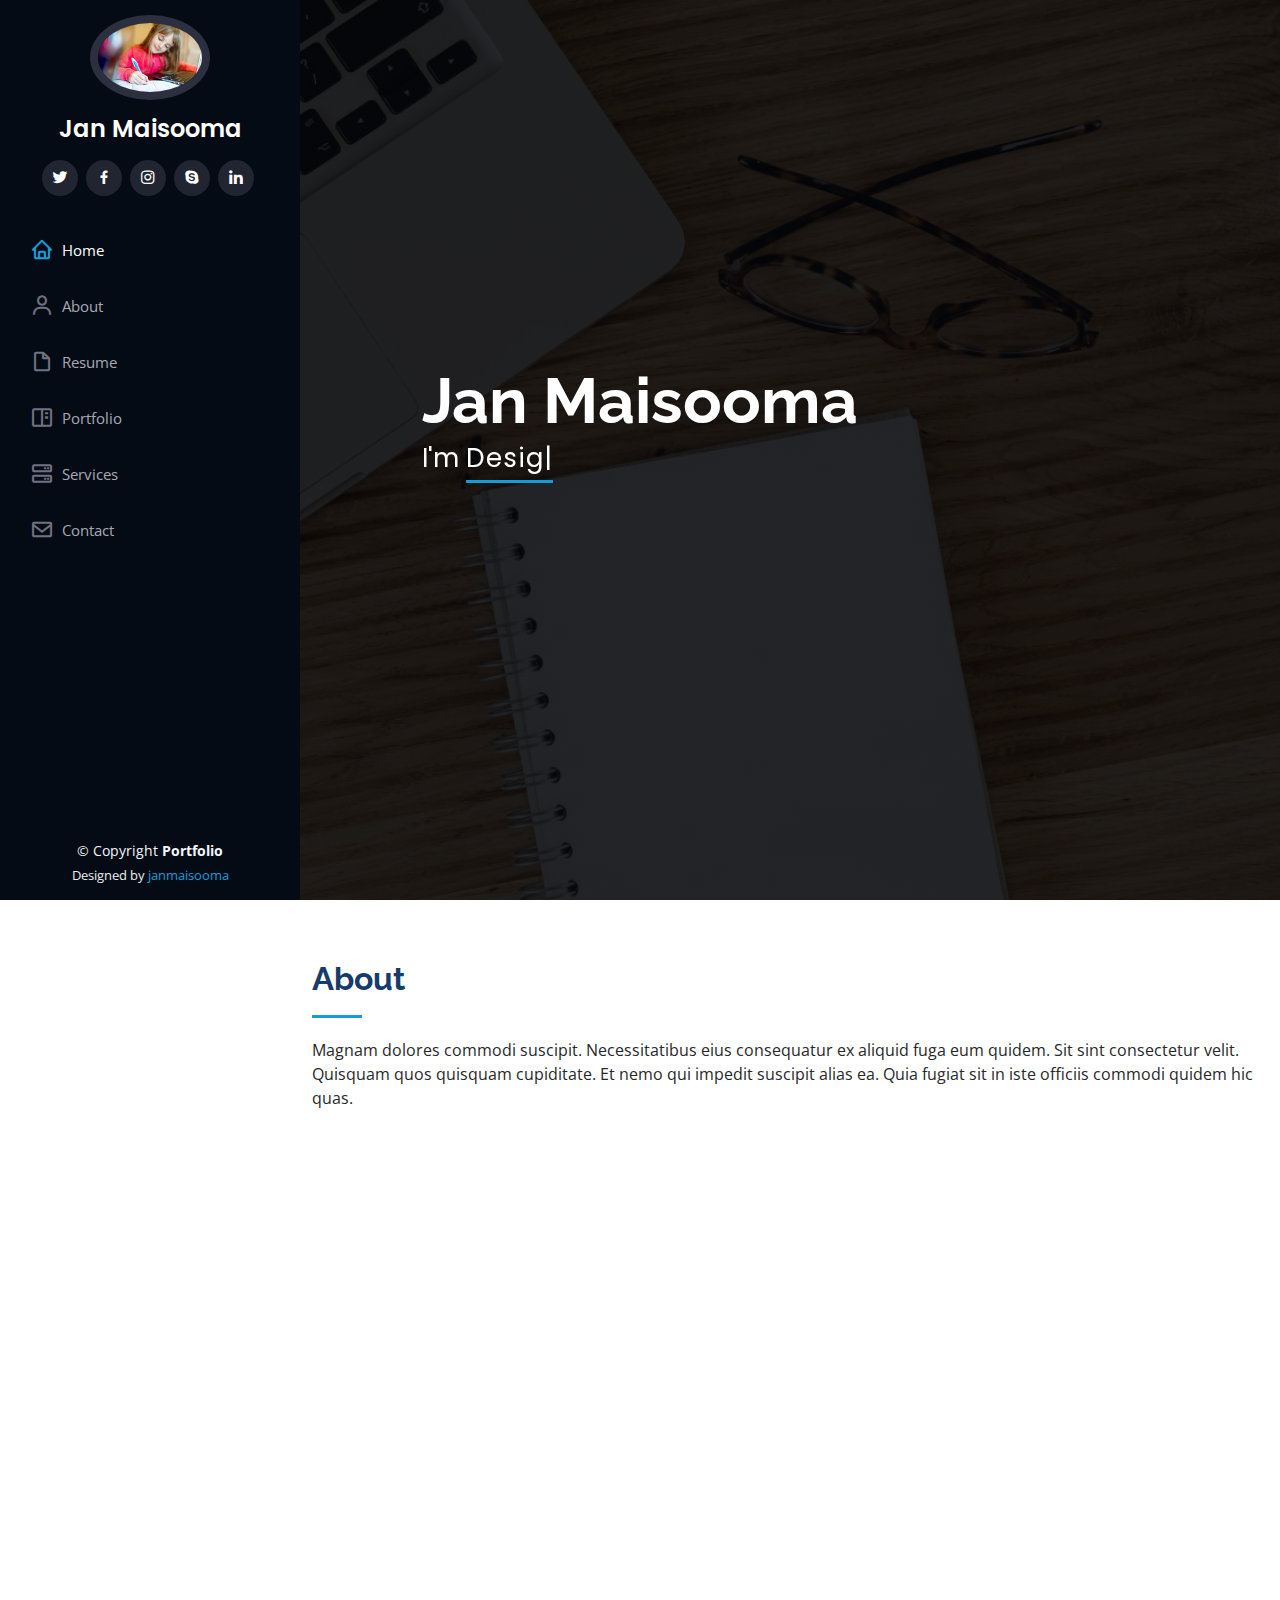
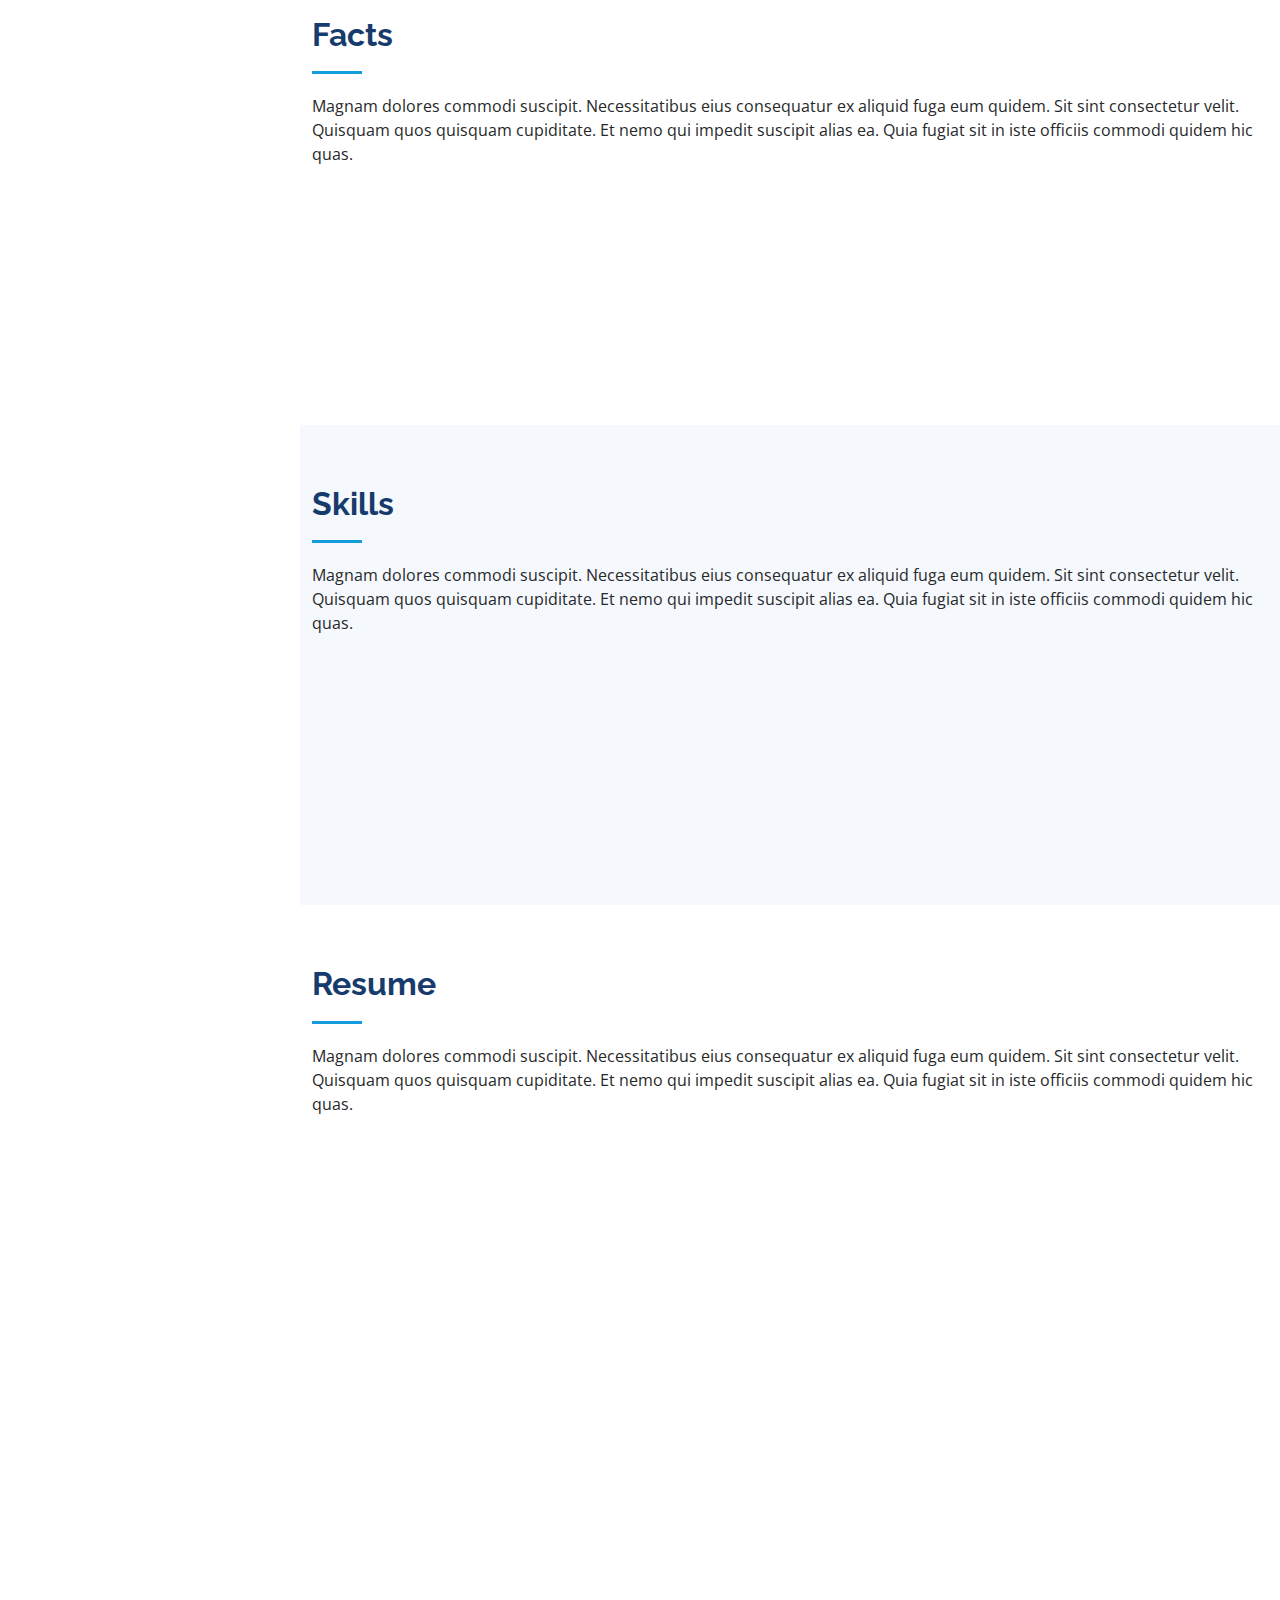
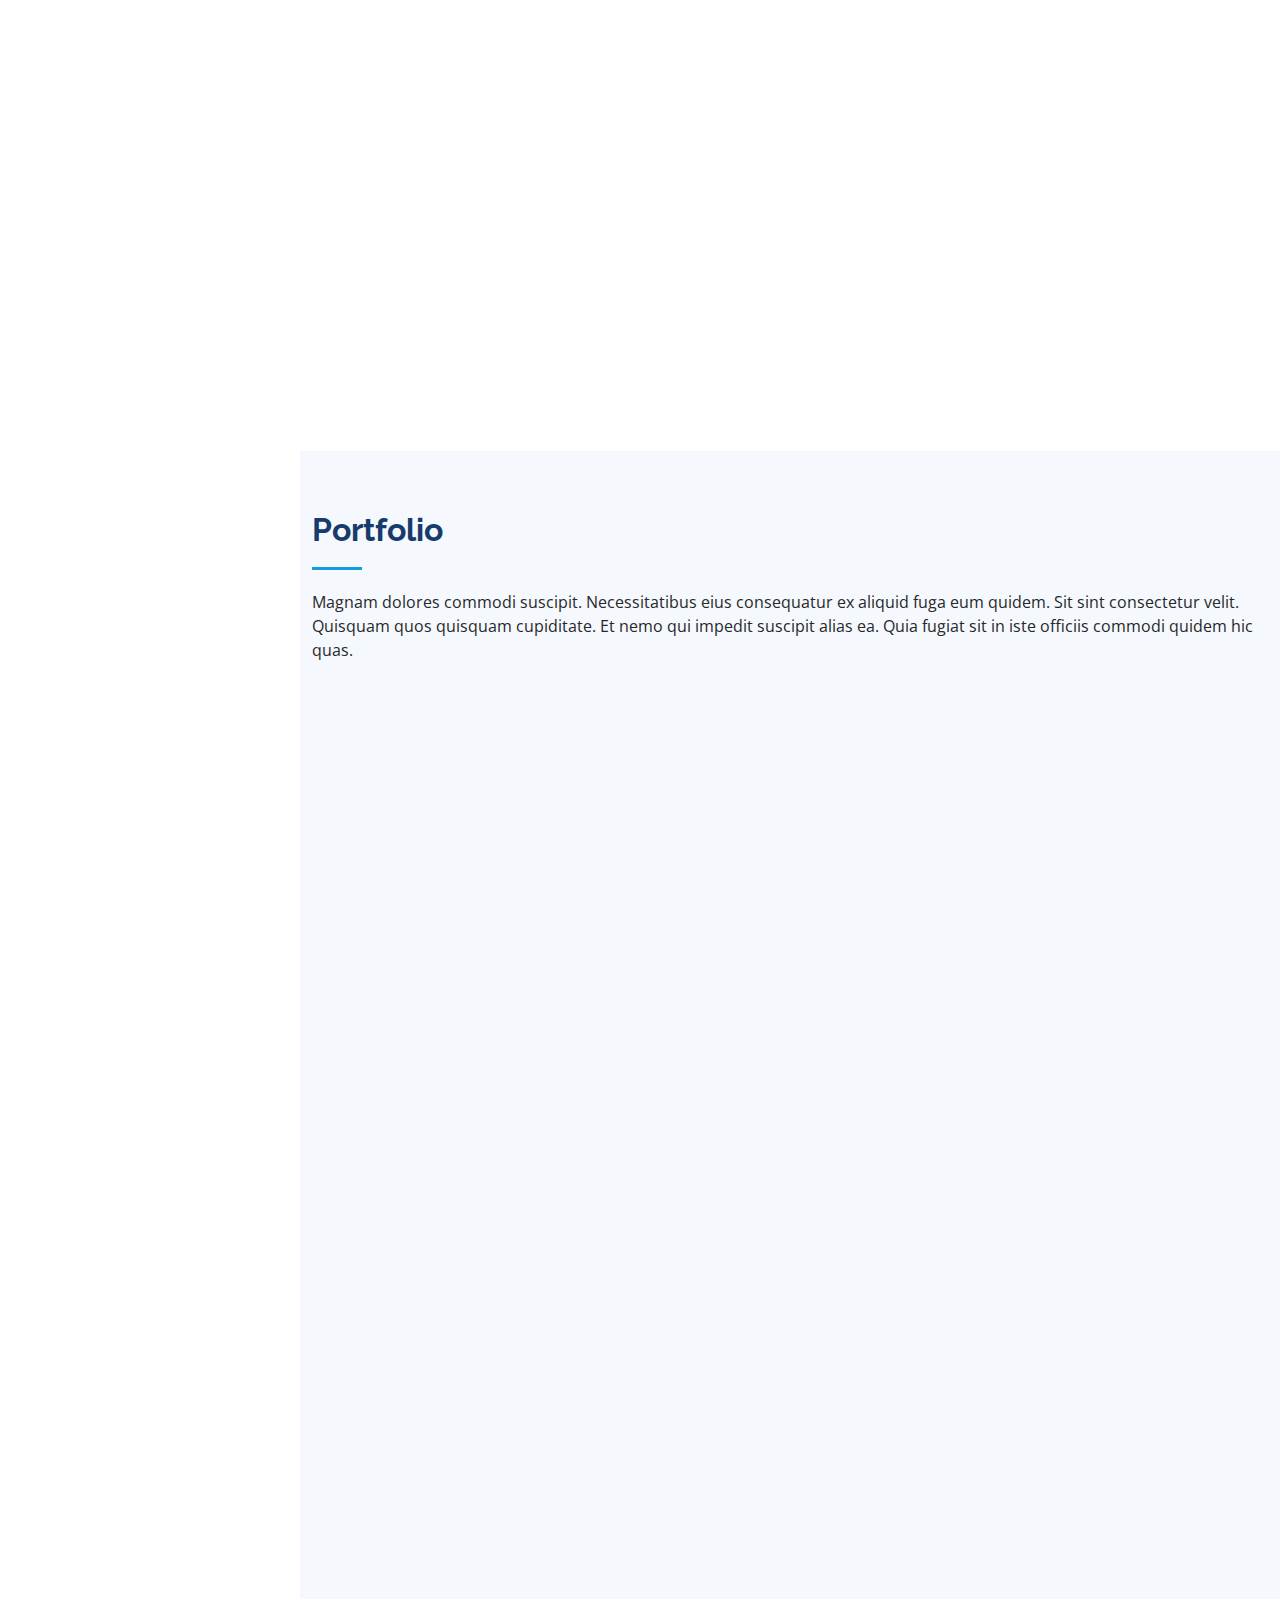
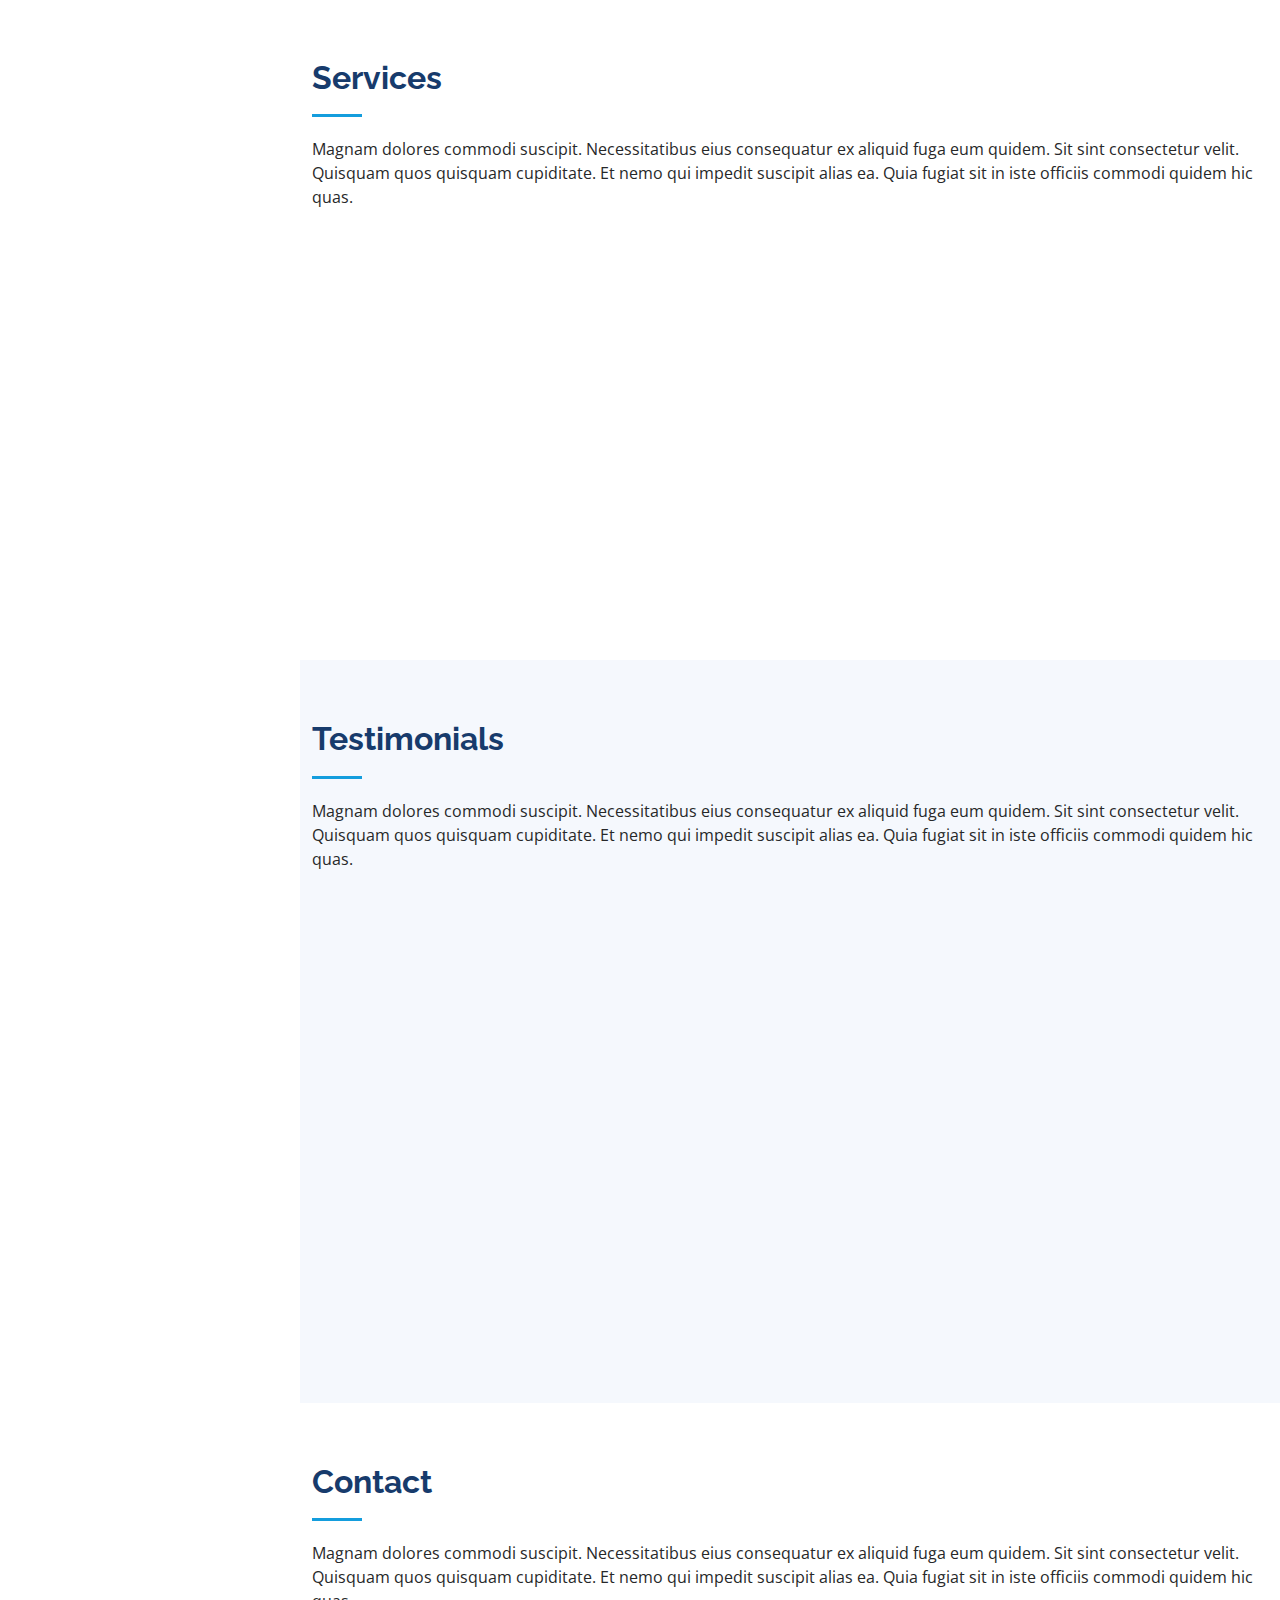
<file: index.html>
<!DOCTYPE html>
<html lang="en">

<head>
  <meta charset="utf-8">
  <meta content="width=device-width, initial-scale=1.0" name="viewport">

  <title>Personal Portfolio</title>
  <meta content="" name="description">
  <meta content="" name="keywords">

  <!-- Favicons -->
  <link href="assets/img/favicon.png" rel="icon">
  <link href="assets/img/apple-touch-icon.png" rel="apple-touch-icon">

  <!-- Google Fonts -->
  <link href="https://fonts.googleapis.com/css?family=Open+Sans:300,300i,400,400i,600,600i,700,700i|Raleway:300,300i,400,400i,500,500i,600,600i,700,700i|Poppins:300,300i,400,400i,500,500i,600,600i,700,700i" rel="stylesheet">

  <!-- Vendor CSS Files -->
  <link href="assets/vendor/aos/aos.css" rel="stylesheet">
  <link href="assets/vendor/bootstrap/css/bootstrap.min.css" rel="stylesheet">
  <link href="assets/vendor/bootstrap-icons/bootstrap-icons.css" rel="stylesheet">
  <link href="assets/vendor/boxicons/css/boxicons.min.css" rel="stylesheet">
  <link href="assets/vendor/glightbox/css/glightbox.min.css" rel="stylesheet">
  <link href="assets/vendor/swiper/swiper-bundle.min.css" rel="stylesheet">

  <!-- Template Main CSS File -->
  <link href="assets/css/style.css" rel="stylesheet">

  <!-- =======================================================
  * Template Name: iPortfolio - v3.3.0
  * Template URL: https://bootstrapmade.com/iportfolio-bootstrap-portfolio-websites-template/
  * Author: BootstrapMade.com
  * License: https://bootstrapmade.com/license/
  ======================================================== -->
</head>

<body>

  <!-- ======= Mobile nav toggle button ======= -->
  <i class="bi bi-list mobile-nav-toggle d-xl-none"></i>

  <!-- ======= Header ======= -->
  <header id="header">
    <div class="d-flex flex-column">

      <div class="profile">
        <img src="assets/img/profile-img.jpg" alt="" class="img-fluid rounded-circle">
        <h1 class="text-light"><a href="index.html">Jan Maisooma</a></h1>
        <div class="social-links mt-3 text-center">
          <a href="#" class="twitter"><i class="bx bxl-twitter"></i></a>
          <a href="#" class="facebook"><i class="bx bxl-facebook"></i></a>
          <a href="#" class="instagram"><i class="bx bxl-instagram"></i></a>
          <a href="#" class="google-plus"><i class="bx bxl-skype"></i></a>
          <a href="#" class="linkedin"><i class="bx bxl-linkedin"></i></a>
        </div>
      </div>

      <nav id="navbar" class="nav-menu navbar">
        <ul>
          <li><a href="#hero" class="nav-link scrollto active"><i class="bx bx-home"></i> <span>Home</span></a></li>
          <li><a href="#about" class="nav-link scrollto"><i class="bx bx-user"></i> <span>About</span></a></li>
          <li><a href="#resume" class="nav-link scrollto"><i class="bx bx-file-blank"></i> <span>Resume</span></a></li>
          <li><a href="#portfolio" class="nav-link scrollto"><i class="bx bx-book-content"></i> <span>Portfolio</span></a></li>
          <li><a href="#services" class="nav-link scrollto"><i class="bx bx-server"></i> <span>Services</span></a></li>
          <li><a href="#contact" class="nav-link scrollto"><i class="bx bx-envelope"></i> <span>Contact</span></a></li>
        </ul>
      </nav><!-- .nav-menu -->
    </div>
  </header><!-- End Header -->

  <!-- ======= Hero Section ======= -->
  <section id="hero" class="d-flex flex-column justify-content-center align-items-center">
    <div class="hero-container" data-aos="fade-in">
      <h1>Jan Maisooma</h1>
      <p>I'm <span class="typed" data-typed-items="Designer, Developer"></span></p>
    </div>
  </section><!-- End Hero -->

  <main id="main">

    <!-- ======= About Section ======= -->
    <section id="about" class="about">
      <div class="container">

        <div class="section-title">
          <h2>About</h2>
          <p>Magnam dolores commodi suscipit. Necessitatibus eius consequatur ex aliquid fuga eum quidem. Sit sint consectetur velit. Quisquam quos quisquam cupiditate. Et nemo qui impedit suscipit alias ea. Quia fugiat sit in iste officiis commodi quidem hic quas.</p>
        </div>

        <div class="row">
          <div class="col-lg-4" data-aos="fade-right">
            <img src="assets/img/profile-img.jpg" class="img-fluid" alt="">
          </div>
          <div class="col-lg-8 pt-4 pt-lg-0 content" data-aos="fade-left">
            <h3>UI/UX Designer &amp; Web Developer.</h3>
            <p class="fst-italic">
              Lorem ipsum dolor sit amet, consectetur adipiscing elit, sed do eiusmod tempor incididunt ut labore et dolore
              magna aliqua.
            </p>
            <div class="row">
              <div class="col-lg-6">
                <ul>
                  <li><i class="bi bi-chevron-right"></i> <strong>Birthday:</strong> <span>7 april 1995</span></li>
                  <!-- <li><i class="bi bi-chevron-right"></i> <strong>Website:</strong> <span>www.example.com</span></li> -->
                  <li><i class="bi bi-chevron-right"></i> <strong>Phone:</strong> <span>+91 5689254680</span></li>
                  <li><i class="bi bi-chevron-right"></i> <strong>City:</strong> <span>Anantnag, J&K</span></li>
                </ul>
              </div>
              <div class="col-lg-6">
                <ul>
                  <li><i class="bi bi-chevron-right"></i> <strong>Age:</strong> <span>26</span></li>
                  <li><i class="bi bi-chevron-right"></i> <strong>Degree:</strong> <span>B.tech</span></li>
                  <li><i class="bi bi-chevron-right"></i> <strong>Email Id:</strong> <span>janmaisooma@gmail.com</span></li>
                  <!-- <li><i class="bi bi-chevron-right"></i> <strong>Freelance:</strong> <span>Available</span></li> -->
                </ul>
              </div>
            </div>
            <p>
              Officiis eligendi itaque labore et dolorum mollitia officiis optio vero. Quisquam sunt adipisci omnis et ut. Nulla accusantium dolor incidunt officia tempore. Et eius omnis.
              Cupiditate ut dicta maxime officiis quidem quia. Sed et consectetur qui quia repellendus itaque neque. Aliquid amet quidem ut quaerat cupiditate. Ab et eum qui repellendus omnis culpa magni laudantium dolores.
            </p>
          </div>
        </div>

      </div>
    </section><!-- End About Section -->

    <!-- ======= Facts Section ======= -->
    <section id="facts" class="facts">
      <div class="container">

        <div class="section-title">
          <h2>Facts</h2>
          <p>Magnam dolores commodi suscipit. Necessitatibus eius consequatur ex aliquid fuga eum quidem. Sit sint consectetur velit. Quisquam quos quisquam cupiditate. Et nemo qui impedit suscipit alias ea. Quia fugiat sit in iste officiis commodi quidem hic quas.</p>
        </div>

        <div class="row no-gutters">

          <div class="col-lg-3 col-md-6 d-md-flex align-items-md-stretch" data-aos="fade-up">
            <div class="count-box">
              <i class="bi bi-emoji-smile"></i>
              <span data-purecounter-start="0" data-purecounter-end="232" data-purecounter-duration="1" class="purecounter"></span>
              <p><strong>Happy Clients</strong> consequuntur quae</p>
            </div>
          </div>

          <div class="col-lg-3 col-md-6 d-md-flex align-items-md-stretch" data-aos="fade-up" data-aos-delay="100">
            <div class="count-box">
              <i class="bi bi-journal-richtext"></i>
              <span data-purecounter-start="0" data-purecounter-end="521" data-purecounter-duration="1" class="purecounter"></span>
              <p><strong>Projects</strong> adipisci atque cum quia aut</p>
            </div>
          </div>

          <div class="col-lg-3 col-md-6 d-md-flex align-items-md-stretch" data-aos="fade-up" data-aos-delay="200">
            <div class="count-box">
              <i class="bi bi-headset"></i>
              <span data-purecounter-start="0" data-purecounter-end="1453" data-purecounter-duration="1" class="purecounter"></span>
              <p><strong>Hours Of Support</strong> aut commodi quaerat</p>
            </div>
          </div>

          <div class="col-lg-3 col-md-6 d-md-flex align-items-md-stretch" data-aos="fade-up" data-aos-delay="300">
            <div class="count-box">
              <i class="bi bi-people"></i>
              <span data-purecounter-start="0" data-purecounter-end="32" data-purecounter-duration="1" class="purecounter"></span>
              <p><strong>Hard Workers</strong> rerum asperiores dolor</p>
            </div>
          </div>

        </div>

      </div>
    </section><!-- End Facts Section -->

    <!-- ======= Skills Section ======= -->
    <section id="skills" class="skills section-bg">
      <div class="container">

        <div class="section-title">
          <h2>Skills</h2>
          <p>Magnam dolores commodi suscipit. Necessitatibus eius consequatur ex aliquid fuga eum quidem. Sit sint consectetur velit. Quisquam quos quisquam cupiditate. Et nemo qui impedit suscipit alias ea. Quia fugiat sit in iste officiis commodi quidem hic quas.</p>
        </div>

        <div class="row skills-content">

          <div class="col-lg-6" data-aos="fade-up">

            <div class="progress">
              <span class="skill">HTML <i class="val">100%</i></span>
              <div class="progress-bar-wrap">
                <div class="progress-bar" role="progressbar" aria-valuenow="100" aria-valuemin="0" aria-valuemax="100"></div>
              </div>
            </div>

            <div class="progress">
              <span class="skill">CSS <i class="val">95%</i></span>
              <div class="progress-bar-wrap">
                <div class="progress-bar" role="progressbar" aria-valuenow="90" aria-valuemin="0" aria-valuemax="100"></div>
              </div>
            </div>

            <div class="progress">
              <span class="skill">JavaScript <i class="val">65%</i></span>
              <div class="progress-bar-wrap">
                <div class="progress-bar" role="progressbar" aria-valuenow="75" aria-valuemin="0" aria-valuemax="100"></div>
              </div>
            </div>

          </div>

          <div class="col-lg-6" data-aos="fade-up" data-aos-delay="100">

            <div class="progress">
              <span class="skill">PHP <i class="val">90%</i></span>
              <div class="progress-bar-wrap">
                <div class="progress-bar" role="progressbar" aria-valuenow="80" aria-valuemin="0" aria-valuemax="100"></div>
              </div>
            </div>

            <!-- <div class="progress">
              <span class="skill">WordPress/CMS <i class="val">90%</i></span>
              <div class="progress-bar-wrap">
                <div class="progress-bar" role="progressbar" aria-valuenow="90" aria-valuemin="0" aria-valuemax="100"></div>
              </div> -->
            <!-- </div> -->

            <!-- <div class="progress">
              <span class="skill">Photoshop <i class="val">55%</i></span>
              <div class="progress-bar-wrap">
                <div class="progress-bar" role="progressbar" aria-valuenow="55" aria-valuemin="0" aria-valuemax="100"></div>
              </div>
            </div> -->

          </div>

        </div>

      </div>
    </section><!-- End Skills Section -->

    <!-- ======= Resume Section ======= -->
    <section id="resume" class="resume">
      <div class="container">

        <div class="section-title">
          <h2>Resume</h2>
          <p>Magnam dolores commodi suscipit. Necessitatibus eius consequatur ex aliquid fuga eum quidem. Sit sint consectetur velit. Quisquam quos quisquam cupiditate. Et nemo qui impedit suscipit alias ea. Quia fugiat sit in iste officiis commodi quidem hic quas.</p>
        </div>

        <div class="row">
          <div class="col-lg-6" data-aos="fade-up">
            <h3 class="resume-title">Summary</h3>
            <div class="resume-item pb-0">
              <h4>Maisooma Jan</h4>
              <p><em>Innovative and deadline-driven Graphic Designer with 3+ years of experience designing and developing user-centered digital/print marketing material from initial concept to final, polished deliverable.</em></p>
              <ul>
                <li>Anantnag (Jammu & kashmir)</li>
                <li>+91 5689254680</li>
                <li>janmaisooma@gmail.com</li>
              </ul>
            </div>

            <h3 class="resume-title">Education</h3>
            <div class="resume-item">
              <h4>CSE &amp; PHP DEVELOPER</h4>
              <h5>2013 - 2017</h5>
              <p><em>Rochester Institute of Technology, Rochester, NY</em></p>
              <p>Qui deserunt veniam. Et sed aliquam labore tempore sed quisquam iusto autem sit. Ea vero voluptatum qui ut dignissimos deleniti nerada porti sand markend</p>
            </div>
            <div class="resume-item">
                <h4>CSE &amp; PHP DEVELOPER</h4>
                <h5>2013 - 2017</h5>
              <p><em>Rochester Institute of Technology, Rochester, NY</em></p>
              <p>Quia nobis sequi est occaecati aut. Repudiandae et iusto quae reiciendis et quis Eius vel ratione eius unde vitae rerum voluptates asperiores voluptatem Earum molestiae consequatur neque etlon sader mart dila</p>
            </div>
          </div>
          <div class="col-lg-6" data-aos="fade-up" data-aos-delay="100">
            <h3 class="resume-title">Professional Experience</h3>
            <div class="resume-item">
              <h4>Senior graphic design specialist</h4>
              <h5>2019 - Present</h5>
              <p><em>Experion, New York, NY </em></p>
              <ul>
                <li>Lead in the design, development, and implementation of the graphic, layout, and production communication materials</li>
                <li>Delegate tasks to the 7 members of the design team and provide counsel on all aspects of the project. </li>
                <li>Supervise the assessment of all graphic materials in order to ensure quality and accuracy of the design</li>
                <li>Oversee the efficient use of production project budgets ranging from $2,000 - $25,000</li>
              </ul>
            </div>
            <div class="resume-item">
              <h4>Graphic design specialist</h4>
              <h5>2017 - 2018</h5>
              <p><em>Stepping Stone Advertising, New York, NY</em></p>
              <ul>
                <li>Developed numerous marketing programs (logos, brochures,infographics, presentations, and advertisements).</li>
                <li>Managed up to 5 projects or tasks at a given time while under pressure</li>
                <li>Recommended and consulted with clients on the most appropriate graphic design</li>
                <li>Created 4+ design presentations and proposals a month for clients and account managers</li>
              </ul>
            </div>
          </div>
        </div>

      </div>
    </section><!-- End Resume Section -->

    <!-- ======= Portfolio Section ======= -->
    <section id="portfolio" class="portfolio section-bg">
      <div class="container">

        <div class="section-title">
          <h2>Portfolio</h2>
          <p>Magnam dolores commodi suscipit. Necessitatibus eius consequatur ex aliquid fuga eum quidem. Sit sint consectetur velit. Quisquam quos quisquam cupiditate. Et nemo qui impedit suscipit alias ea. Quia fugiat sit in iste officiis commodi quidem hic quas.</p>
        </div>

        <div class="row" data-aos="fade-up">
          <div class="col-lg-12 d-flex justify-content-center">
            <ul id="portfolio-flters">
              <li data-filter="*" class="filter-active">All</li>
              <li data-filter=".filter-app">App</li>
              <li data-filter=".filter-card">Card</li>
              <li data-filter=".filter-web">Web</li>
            </ul>
          </div>
        </div>

        <div class="row portfolio-container" data-aos="fade-up" data-aos-delay="100">

          <div class="col-lg-4 col-md-6 portfolio-item filter-app">
            <div class="portfolio-wrap">
              <img src="assets/img/portfolio/portfolio-1.jpg" class="img-fluid" alt="">
              <div class="portfolio-links">
                <a href="assets/img/portfolio/portfolio-1.jpg" data-gallery="portfolioGallery" class="portfolio-lightbox" title="App 1"><i class="bx bx-plus"></i></a>
                <a href="portfolio-details.html" title="More Details"><i class="bx bx-link"></i></a>
              </div>
            </div>
          </div>

          <div class="col-lg-4 col-md-6 portfolio-item filter-web">
            <div class="portfolio-wrap">
              <img src="assets/img/portfolio/portfolio-2.jpg" class="img-fluid" alt="">
              <div class="portfolio-links">
                <a href="assets/img/portfolio/portfolio-2.jpg" data-gallery="portfolioGallery" class="portfolio-lightbox" title="Web 3"><i class="bx bx-plus"></i></a>
                <a href="portfolio-details.html" title="More Details"><i class="bx bx-link"></i></a>
              </div>
            </div>
          </div>

          <div class="col-lg-4 col-md-6 portfolio-item filter-app">
            <div class="portfolio-wrap">
              <img src="assets/img/portfolio/portfolio-3.jpg" class="img-fluid" alt="">
              <div class="portfolio-links">
                <a href="assets/img/portfolio/portfolio-3.jpg" data-gallery="portfolioGallery" class="portfolio-lightbox" title="App 2"><i class="bx bx-plus"></i></a>
                <a href="portfolio-details.html" title="More Details"><i class="bx bx-link"></i></a>
              </div>
            </div>
          </div>

          <div class="col-lg-4 col-md-6 portfolio-item filter-card">
            <div class="portfolio-wrap">
              <img src="assets/img/portfolio/portfolio-4.jpg" class="img-fluid" alt="">
              <div class="portfolio-links">
                <a href="assets/img/portfolio/portfolio-4.jpg" data-gallery="portfolioGallery" class="portfolio-lightbox" title="Card 2"><i class="bx bx-plus"></i></a>
                <a href="portfolio-details.html" title="More Details"><i class="bx bx-link"></i></a>
              </div>
            </div>
          </div>

          <div class="col-lg-4 col-md-6 portfolio-item filter-web">
            <div class="portfolio-wrap">
              <img src="assets/img/portfolio/portfolio-5.jpg" class="img-fluid" alt="">
              <div class="portfolio-links">
                <a href="assets/img/portfolio/portfolio-5.jpg" data-gallery="portfolioGallery" class="portfolio-lightbox" title="Web 2"><i class="bx bx-plus"></i></a>
                <a href="portfolio-details.html" title="More Details"><i class="bx bx-link"></i></a>
              </div>
            </div>
          </div>

          <div class="col-lg-4 col-md-6 portfolio-item filter-app">
            <div class="portfolio-wrap">
              <img src="assets/img/portfolio/portfolio-6.jpg" class="img-fluid" alt="">
              <div class="portfolio-links">
                <a href="assets/img/portfolio/portfolio-6.jpg" data-gallery="portfolioGallery" class="portfolio-lightbox" title="App 3"><i class="bx bx-plus"></i></a>
                <a href="portfolio-details.html" title="More Details"><i class="bx bx-link"></i></a>
              </div>
            </div>
          </div>

          <div class="col-lg-4 col-md-6 portfolio-item filter-card">
            <div class="portfolio-wrap">
              <img src="assets/img/portfolio/portfolio-7.jpg" class="img-fluid" alt="">
              <div class="portfolio-links">
                <a href="assets/img/portfolio/portfolio-7.jpg" data-gallery="portfolioGallery" class="portfolio-lightbox" title="Card 1"><i class="bx bx-plus"></i></a>
                <a href="portfolio-details.html" title="More Details"><i class="bx bx-link"></i></a>
              </div>
            </div>
          </div>

          <div class="col-lg-4 col-md-6 portfolio-item filter-card">
            <div class="portfolio-wrap">
              <img src="assets/img/portfolio/portfolio-8.jpg" class="img-fluid" alt="">
              <div class="portfolio-links">
                <a href="assets/img/portfolio/portfolio-8.jpg" data-gallery="portfolioGallery" class="portfolio-lightbox" title="Card 3"><i class="bx bx-plus"></i></a>
                <a href="portfolio-details.html" title="More Details"><i class="bx bx-link"></i></a>
              </div>
            </div>
          </div>

          <div class="col-lg-4 col-md-6 portfolio-item filter-web">
            <div class="portfolio-wrap">
              <img src="assets/img/portfolio/portfolio-9.jpg" class="img-fluid" alt="">
              <div class="portfolio-links">
                <a href="assets/img/portfolio/portfolio-9.jpg" data-gallery="portfolioGallery" class="portfolio-lightbox" title="Web 3"><i class="bx bx-plus"></i></a>
                <a href="portfolio-details.html" title="More Details"><i class="bx bx-link"></i></a>
              </div>
            </div>
          </div>

        </div>

      </div>
    </section><!-- End Portfolio Section -->

    <!-- ======= Services Section ======= -->
    <section id="services" class="services">
      <div class="container">

        <div class="section-title">
          <h2>Services</h2>
          <p>Magnam dolores commodi suscipit. Necessitatibus eius consequatur ex aliquid fuga eum quidem. Sit sint consectetur velit. Quisquam quos quisquam cupiditate. Et nemo qui impedit suscipit alias ea. Quia fugiat sit in iste officiis commodi quidem hic quas.</p>
        </div>

        <div class="row">
          <div class="col-lg-4 col-md-6 icon-box" data-aos="fade-up">
            <div class="icon"><i class="bi bi-briefcase"></i></div>
            <h4 class="title"><a href="">Lorem Ipsum</a></h4>
            <p class="description">Voluptatum deleniti atque corrupti quos dolores et quas molestias excepturi sint occaecati cupiditate non provident</p>
          </div>
          <div class="col-lg-4 col-md-6 icon-box" data-aos="fade-up" data-aos-delay="100">
            <div class="icon"><i class="bi bi-card-checklist"></i></div>
            <h4 class="title"><a href="">Dolor Sitema</a></h4>
            <p class="description">Minim veniam, quis nostrud exercitation ullamco laboris nisi ut aliquip ex ea commodo consequat tarad limino ata</p>
          </div>
          <div class="col-lg-4 col-md-6 icon-box" data-aos="fade-up" data-aos-delay="200">
            <div class="icon"><i class="bi bi-bar-chart"></i></div>
            <h4 class="title"><a href="">Sed ut perspiciatis</a></h4>
            <p class="description">Duis aute irure dolor in reprehenderit in voluptate velit esse cillum dolore eu fugiat nulla pariatur</p>
          </div>
          <div class="col-lg-4 col-md-6 icon-box" data-aos="fade-up" data-aos-delay="300">
            <div class="icon"><i class="bi bi-binoculars"></i></div>
            <h4 class="title"><a href="">Magni Dolores</a></h4>
            <p class="description">Excepteur sint occaecat cupidatat non proident, sunt in culpa qui officia deserunt mollit anim id est laborum</p>
          </div>
          <div class="col-lg-4 col-md-6 icon-box" data-aos="fade-up" data-aos-delay="400">
            <div class="icon"><i class="bi bi-brightness-high"></i></div>
            <h4 class="title"><a href="">Nemo Enim</a></h4>
            <p class="description">At vero eos et accusamus et iusto odio dignissimos ducimus qui blanditiis praesentium voluptatum deleniti atque</p>
          </div>
          <div class="col-lg-4 col-md-6 icon-box" data-aos="fade-up" data-aos-delay="500">
            <div class="icon"><i class="bi bi-calendar4-week"></i></div>
            <h4 class="title"><a href="">Eiusmod Tempor</a></h4>
            <p class="description">Et harum quidem rerum facilis est et expedita distinctio. Nam libero tempore, cum soluta nobis est eligendi</p>
          </div>
        </div>

      </div>
    </section><!-- End Services Section -->

    <!-- ======= Testimonials Section ======= -->
    <section id="testimonials" class="testimonials section-bg">
      <div class="container">

        <div class="section-title">
          <h2>Testimonials</h2>
          <p>Magnam dolores commodi suscipit. Necessitatibus eius consequatur ex aliquid fuga eum quidem. Sit sint consectetur velit. Quisquam quos quisquam cupiditate. Et nemo qui impedit suscipit alias ea. Quia fugiat sit in iste officiis commodi quidem hic quas.</p>
        </div>

        <div class="testimonials-slider swiper-container" data-aos="fade-up" data-aos-delay="100">
          <div class="swiper-wrapper">

            <div class="swiper-slide">
              <div class="testimonial-item" data-aos="fade-up">
                <p>
                  <i class="bx bxs-quote-alt-left quote-icon-left"></i>
                  Proin iaculis purus consequat sem cure digni ssim donec porttitora entum suscipit rhoncus. Accusantium quam, ultricies eget id, aliquam eget nibh et. Maecen aliquam, risus at semper.
                  <i class="bx bxs-quote-alt-right quote-icon-right"></i>
                </p>
                <img src="assets/img/testimonials/testimonials-1.jpg" class="testimonial-img" alt="">
                <h3>Saul Goodman</h3>
                <h4>Ceo &amp; Founder</h4>
              </div>
            </div><!-- End testimonial item -->

            <div class="swiper-slide">
              <div class="testimonial-item" data-aos="fade-up" data-aos-delay="100">
                <p>
                  <i class="bx bxs-quote-alt-left quote-icon-left"></i>
                  Export tempor illum tamen malis malis eram quae irure esse labore quem cillum quid cillum eram malis quorum velit fore eram velit sunt aliqua noster fugiat irure amet legam anim culpa.
                  <i class="bx bxs-quote-alt-right quote-icon-right"></i>
                </p>
                <img src="assets/img/testimonials/testimonials-2.jpg" class="testimonial-img" alt="">
                <h3>Sara Wilsson</h3>
                <h4>Designer</h4>
              </div>
            </div><!-- End testimonial item -->

            <div class="swiper-slide">
              <div class="testimonial-item" data-aos="fade-up" data-aos-delay="200">
                <p>
                  <i class="bx bxs-quote-alt-left quote-icon-left"></i>
                  Enim nisi quem export duis labore cillum quae magna enim sint quorum nulla quem veniam duis minim tempor labore quem eram duis noster aute amet eram fore quis sint minim.
                  <i class="bx bxs-quote-alt-right quote-icon-right"></i>
                </p>
                <img src="assets/img/testimonials/testimonials-3.jpg" class="testimonial-img" alt="">
                <h3>Jena Karlis</h3>
                <h4>Store Owner</h4>
              </div>
            </div><!-- End testimonial item -->

            <div class="swiper-slide">
              <div class="testimonial-item" data-aos="fade-up" data-aos-delay="300">
                <p>
                  <i class="bx bxs-quote-alt-left quote-icon-left"></i>
                  Fugiat enim eram quae cillum dolore dolor amet nulla culpa multos export minim fugiat minim velit minim dolor enim duis veniam ipsum anim magna sunt elit fore quem dolore labore illum veniam.
                  <i class="bx bxs-quote-alt-right quote-icon-right"></i>
                </p>
                <img src="assets/img/testimonials/testimonials-4.jpg" class="testimonial-img" alt="">
                <h3>Matt Brandon</h3>
                <h4>Freelancer</h4>
              </div>
            </div><!-- End testimonial item -->

            <div class="swiper-slide">
              <div class="testimonial-item" data-aos="fade-up" data-aos-delay="400">
                <p>
                  <i class="bx bxs-quote-alt-left quote-icon-left"></i>
                  Quis quorum aliqua sint quem legam fore sunt eram irure aliqua veniam tempor noster veniam enim culpa labore duis sunt culpa nulla illum cillum fugiat legam esse veniam culpa fore nisi cillum quid.
                  <i class="bx bxs-quote-alt-right quote-icon-right"></i>
                </p>
                <img src="assets/img/testimonials/testimonials-5.jpg" class="testimonial-img" alt="">
                <h3>John Larson</h3>
                <h4>Entrepreneur</h4>
              </div>
            </div><!-- End testimonial item -->

          </div>
          <div class="swiper-pagination"></div>
        </div>

      </div>
    </section><!-- End Testimonials Section -->

    <!-- ======= Contact Section ======= -->
    <section id="contact" class="contact">
      <div class="container">

        <div class="section-title">
          <h2>Contact</h2>
          <p>Magnam dolores commodi suscipit. Necessitatibus eius consequatur ex aliquid fuga eum quidem. Sit sint consectetur velit. Quisquam quos quisquam cupiditate. Et nemo qui impedit suscipit alias ea. Quia fugiat sit in iste officiis commodi quidem hic quas.</p>
        </div>

        <div class="row" data-aos="fade-in">

          <div class="col-lg-5 d-flex align-items-stretch">
            <div class="info">
              <div class="address">
                <i class="bi bi-geo-alt"></i>
                <h4>Location:</h4>
                <p>Zaldoora Dooru Anantnag</p>
              </div>

              <div class="email">
                <i class="bi bi-envelope"></i>
                <h4>Email:</h4>
                <p>janmaisooma@gmail.com</p>
              </div>

              <div class="phone">
                <i class="bi bi-phone"></i>
                <h4>Call:</h4>
                <p>+91 5689254680</p>
              </div>

              <iframe src="https://www.google.com/maps/embed?pb=!1m14!1m8!1m3!1d12097.433213460943!2d-74.0062269!3d40.7101282!3m2!1i1024!2i768!4f13.1!3m3!1m2!1s0x0%3A0xb89d1fe6bc499443!2sDowntown+Conference+Center!5e0!3m2!1smk!2sbg!4v1539943755621" frameborder="0" style="border:0; width: 100%; height: 290px;" allowfullscreen></iframe>
            </div>

          </div>

          <div class="col-lg-7 mt-5 mt-lg-0 d-flex align-items-stretch">
            <form action="forms/contact.php" method="post" role="form" class="php-email-form">
              <div class="row">
                <div class="form-group col-md-6">
                  <label for="name">Your Name</label>
                  <input type="text" name="name" class="form-control" id="name" required>
                </div>
                <div class="form-group col-md-6">
                  <label for="name">Your Email</label>
                  <input type="email" class="form-control" name="email" id="email" required>
                </div>
              </div>
              <div class="form-group">
                <label for="name">Subject</label>
                <input type="text" class="form-control" name="subject" id="subject" required>
              </div>
              <div class="form-group">
                <label for="name">Message</label>
                <textarea class="form-control" name="message" rows="10" required></textarea>
              </div>
              <div class="my-3">
                <div class="loading">Loading</div>
                <div class="error-message"></div>
                <div class="sent-message">Your message has been sent. Thank you!</div>
              </div>
              <div class="text-center"><button type="submit">Send Message</button></div>
            </form>
          </div>

        </div>

      </div>
    </section><!-- End Contact Section -->

  </main><!-- End #main -->

  <!-- ======= Footer ======= -->
  <footer id="footer">
    <div class="container">
      <div class="copyright">
        &copy; Copyright <strong><span>Portfolio</span></strong>
      </div>
      <div class="credits">
        <!-- All the links in the footer should remain intact. -->
        <!-- You can delete the links only if you purchased the pro version. -->
        <!-- Licensing information: https://bootstrapmade.com/license/ -->
        <!-- Purchase the pro version with working PHP/AJAX contact form: https://bootstrapmade.com/iportfolio-bootstrap-portfolio-websites-template/ -->
        Designed by <a href="https://bootstrapmade.com/">janmaisooma</a>
      </div>
    </div>
  </footer><!-- End  Footer -->

  <a href="#" class="back-to-top d-flex align-items-center justify-content-center"><i class="bi bi-arrow-up-short"></i></a>

  <!-- Vendor JS Files -->
  <script src="assets/vendor/aos/aos.js"></script>
  <script src="assets/vendor/bootstrap/js/bootstrap.bundle.min.js"></script>
  <script src="assets/vendor/glightbox/js/glightbox.min.js"></script>
  <script src="assets/vendor/isotope-layout/isotope.pkgd.min.js"></script>
  <script src="assets/vendor/php-email-form/validate.js"></script>
  <script src="assets/vendor/purecounter/purecounter.js"></script>
  <script src="assets/vendor/swiper/swiper-bundle.min.js"></script>
  <script src="assets/vendor/typed.js/typed.min.js"></script>
  <script src="assets/vendor/waypoints/noframework.waypoints.js"></script>

  <!-- Template Main JS File -->
  <script src="assets/js/main.js"></script>

</body>

</html>
</file>
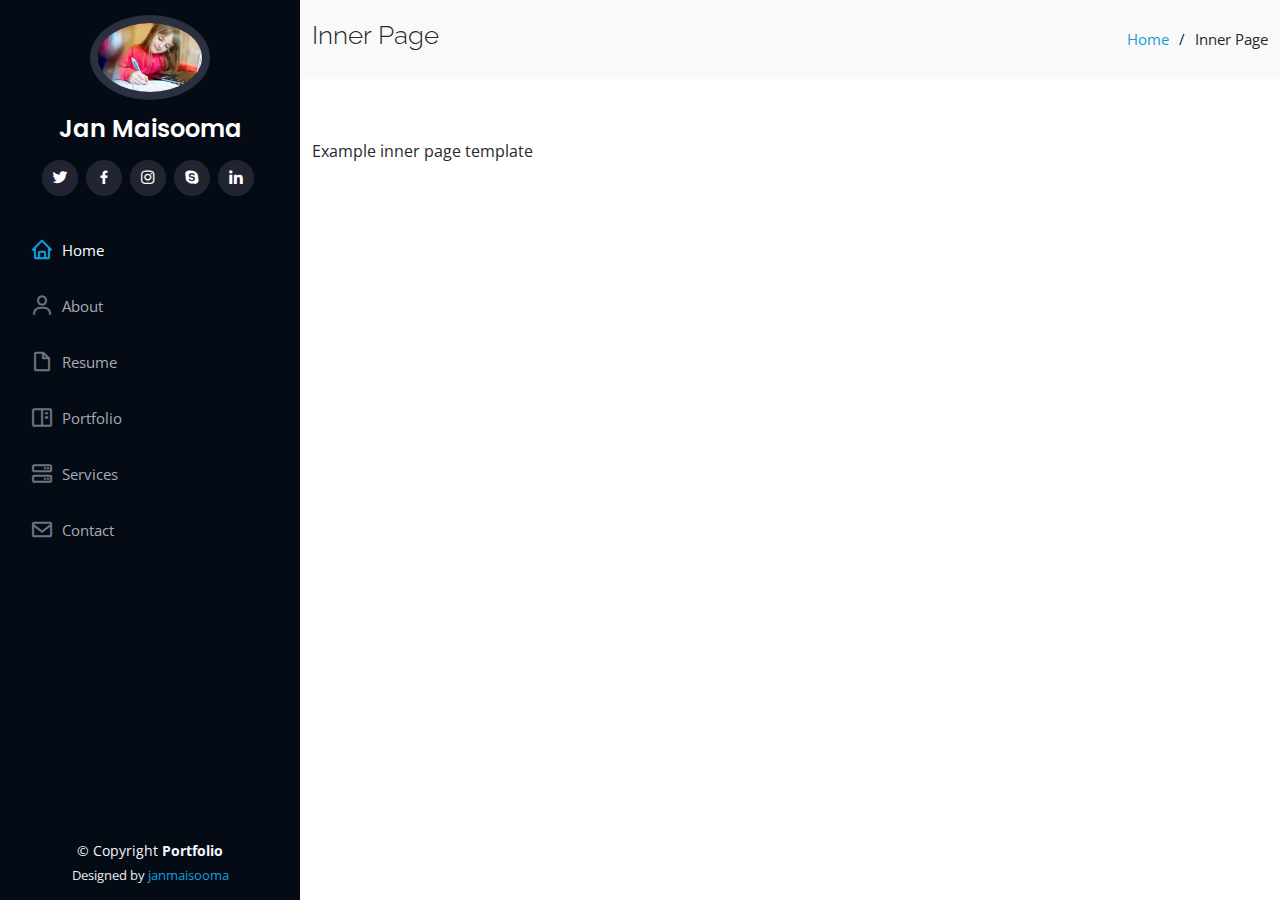
<file: inner-page.html>
<!DOCTYPE html>
<html lang="en">

<head>
  <meta charset="utf-8">
  <meta content="width=device-width, initial-scale=1.0" name="viewport">

  <title>Inner Page - iPortfolio Bootstrap Template</title>
  <meta content="" name="description">
  <meta content="" name="keywords">

  <!-- Favicons -->
  <link href="assets/img/favicon.png" rel="icon">
  <link href="assets/img/apple-touch-icon.png" rel="apple-touch-icon">

  <!-- Google Fonts -->
  <link href="https://fonts.googleapis.com/css?family=Open+Sans:300,300i,400,400i,600,600i,700,700i|Raleway:300,300i,400,400i,500,500i,600,600i,700,700i|Poppins:300,300i,400,400i,500,500i,600,600i,700,700i" rel="stylesheet">

  <!-- Vendor CSS Files -->
  <link href="assets/vendor/aos/aos.css" rel="stylesheet">
  <link href="assets/vendor/bootstrap/css/bootstrap.min.css" rel="stylesheet">
  <link href="assets/vendor/bootstrap-icons/bootstrap-icons.css" rel="stylesheet">
  <link href="assets/vendor/boxicons/css/boxicons.min.css" rel="stylesheet">
  <link href="assets/vendor/glightbox/css/glightbox.min.css" rel="stylesheet">
  <link href="assets/vendor/swiper/swiper-bundle.min.css" rel="stylesheet">

  <!-- Template Main CSS File -->
  <link href="assets/css/style.css" rel="stylesheet">

  <!-- =======================================================
  * Template Name: iPortfolio - v3.3.0
  * Template URL: https://bootstrapmade.com/iportfolio-bootstrap-portfolio-websites-template/
  * Author: BootstrapMade.com
  * License: https://bootstrapmade.com/license/
  ======================================================== -->
</head>

<body>

  <!-- ======= Mobile nav toggle button ======= -->
  <i class="bi bi-list mobile-nav-toggle d-xl-none"></i>

  <!-- ======= Header ======= -->
  <header id="header">
    <div class="d-flex flex-column">

      <div class="profile">
        <img src="assets/img/profile-img.jpg" alt="" class="img-fluid rounded-circle">
        <h1 class="text-light"><a href="index.html">Jan Maisooma</a></h1>
        <div class="social-links mt-3 text-center">
          <a href="#" class="twitter"><i class="bx bxl-twitter"></i></a>
          <a href="#" class="facebook"><i class="bx bxl-facebook"></i></a>
          <a href="#" class="instagram"><i class="bx bxl-instagram"></i></a>
          <a href="#" class="google-plus"><i class="bx bxl-skype"></i></a>
          <a href="#" class="linkedin"><i class="bx bxl-linkedin"></i></a>
        </div>
      </div>

      <nav id="navbar" class="nav-menu navbar">
        <ul>
          <li><a href="#hero" class="nav-link scrollto active"><i class="bx bx-home"></i> <span>Home</span></a></li>
          <li><a href="#about" class="nav-link scrollto"><i class="bx bx-user"></i> <span>About</span></a></li>
          <li><a href="#resume" class="nav-link scrollto"><i class="bx bx-file-blank"></i> <span>Resume</span></a></li>
          <li><a href="#portfolio" class="nav-link scrollto"><i class="bx bx-book-content"></i> <span>Portfolio</span></a></li>
          <li><a href="#services" class="nav-link scrollto"><i class="bx bx-server"></i> <span>Services</span></a></li>
          <li><a href="#contact" class="nav-link scrollto"><i class="bx bx-envelope"></i> <span>Contact</span></a></li>
        </ul>
      </nav><!-- .nav-menu -->
    </div>
  </header><!-- End Header -->

  <main id="main">

    <!-- ======= Breadcrumbs ======= -->
    <section class="breadcrumbs">
      <div class="container">

        <div class="d-flex justify-content-between align-items-center">
          <h2>Inner Page</h2>
          <ol>
            <li><a href="index.html">Home</a></li>
            <li>Inner Page</li>
          </ol>
        </div>

      </div>
    </section><!-- End Breadcrumbs -->

    <section class="inner-page">
      <div class="container">
        <p>
          Example inner page template
        </p>
      </div>
    </section>

  </main><!-- End #main -->

  <!-- ======= Footer ======= -->
  <footer id="footer">
    <div class="container">
      <div class="copyright">
        &copy; Copyright <strong><span>Portfolio</span></strong>
      </div>
      <div class="credits">
        <!-- All the links in the footer should remain intact. -->
        <!-- You can delete the links only if you purchased the pro version. -->
        <!-- Licensing information: https://bootstrapmade.com/license/ -->
        <!-- Purchase the pro version with working PHP/AJAX contact form: https://bootstrapmade.com/iportfolio-bootstrap-portfolio-websites-template/ -->
        Designed by <a href="https://bootstrapmade.com/">janmaisooma</a>
      </div>
    </div>
  </footer><!-- End  Footer -->

  <a href="#" class="back-to-top d-flex align-items-center justify-content-center"><i class="bi bi-arrow-up-short"></i></a>

  <!-- Vendor JS Files -->
  <script src="assets/vendor/aos/aos.js"></script>
  <script src="assets/vendor/bootstrap/js/bootstrap.bundle.min.js"></script>
  <script src="assets/vendor/glightbox/js/glightbox.min.js"></script>
  <script src="assets/vendor/isotope-layout/isotope.pkgd.min.js"></script>
  <script src="assets/vendor/php-email-form/validate.js"></script>
  <script src="assets/vendor/purecounter/purecounter.js"></script>
  <script src="assets/vendor/swiper/swiper-bundle.min.js"></script>
  <script src="assets/vendor/typed.js/typed.min.js"></script>
  <script src="assets/vendor/waypoints/noframework.waypoints.js"></script>

  <!-- Template Main JS File -->
  <script src="assets/js/main.js"></script>

</body>

</html>
</file>
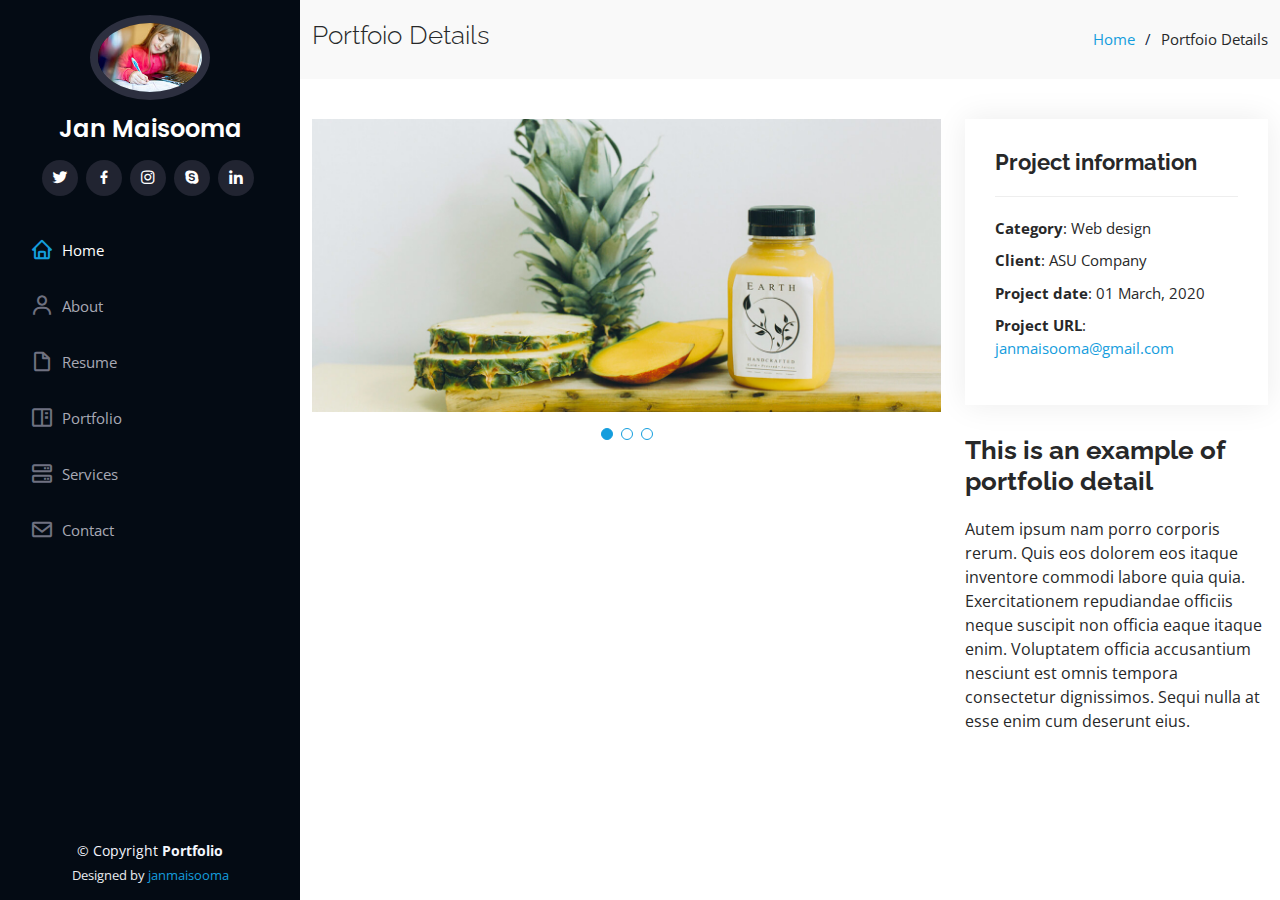
<file: portfolio-details.html>
<!DOCTYPE html>
<html lang="en">

<head>
  <meta charset="utf-8">
  <meta content="width=device-width, initial-scale=1.0" name="viewport">

  <title>Portfolio Details - iPortfolio Bootstrap Template</title>
  <meta content="" name="description">
  <meta content="" name="keywords">

  <!-- Favicons -->
  <link href="assets/img/favicon.png" rel="icon">
  <link href="assets/img/apple-touch-icon.png" rel="apple-touch-icon">

  <!-- Google Fonts -->
  <link href="https://fonts.googleapis.com/css?family=Open+Sans:300,300i,400,400i,600,600i,700,700i|Raleway:300,300i,400,400i,500,500i,600,600i,700,700i|Poppins:300,300i,400,400i,500,500i,600,600i,700,700i" rel="stylesheet">

  <!-- Vendor CSS Files -->
  <link href="assets/vendor/aos/aos.css" rel="stylesheet">
  <link href="assets/vendor/bootstrap/css/bootstrap.min.css" rel="stylesheet">
  <link href="assets/vendor/bootstrap-icons/bootstrap-icons.css" rel="stylesheet">
  <link href="assets/vendor/boxicons/css/boxicons.min.css" rel="stylesheet">
  <link href="assets/vendor/glightbox/css/glightbox.min.css" rel="stylesheet">
  <link href="assets/vendor/swiper/swiper-bundle.min.css" rel="stylesheet">

  <!-- Template Main CSS File -->
  <link href="assets/css/style.css" rel="stylesheet">

  <!-- =======================================================
  * Template Name: iPortfolio - v3.3.0
  * Template URL: https://bootstrapmade.com/iportfolio-bootstrap-portfolio-websites-template/
  * Author: BootstrapMade.com
  * License: https://bootstrapmade.com/license/
  ======================================================== -->
</head>

<body>

  <!-- ======= Mobile nav toggle button ======= -->
  <i class="bi bi-list mobile-nav-toggle d-xl-none"></i>

  <!-- ======= Header ======= -->
  <header id="header">
    <div class="d-flex flex-column">

      <div class="profile">
        <img src="assets/img/profile-img.jpg" alt="" class="img-fluid rounded-circle">
        <h1 class="text-light"><a href="index.html">Jan Maisooma</a></h1>
        <div class="social-links mt-3 text-center">
          <a href="#" class="twitter"><i class="bx bxl-twitter"></i></a>
          <a href="#" class="facebook"><i class="bx bxl-facebook"></i></a>
          <a href="#" class="instagram"><i class="bx bxl-instagram"></i></a>
          <a href="#" class="google-plus"><i class="bx bxl-skype"></i></a>
          <a href="#" class="linkedin"><i class="bx bxl-linkedin"></i></a>
        </div>
      </div>

      <nav id="navbar" class="nav-menu navbar">
        <ul>
          <li><a href="#hero" class="nav-link scrollto active"><i class="bx bx-home"></i> <span>Home</span></a></li>
          <li><a href="#about" class="nav-link scrollto"><i class="bx bx-user"></i> <span>About</span></a></li>
          <li><a href="#resume" class="nav-link scrollto"><i class="bx bx-file-blank"></i> <span>Resume</span></a></li>
          <li><a href="#portfolio" class="nav-link scrollto"><i class="bx bx-book-content"></i> <span>Portfolio</span></a></li>
          <li><a href="#services" class="nav-link scrollto"><i class="bx bx-server"></i> <span>Services</span></a></li>
          <li><a href="#contact" class="nav-link scrollto"><i class="bx bx-envelope"></i> <span>Contact</span></a></li>
        </ul>
      </nav><!-- .nav-menu -->
    </div>
  </header><!-- End Header -->

  <main id="main">

    <!-- ======= Breadcrumbs ======= -->
    <section id="breadcrumbs" class="breadcrumbs">
      <div class="container">

        <div class="d-flex justify-content-between align-items-center">
          <h2>Portfoio Details</h2>
          <ol>
            <li><a href="index.html">Home</a></li>
            <li>Portfoio Details</li>
          </ol>
        </div>

      </div>
    </section><!-- End Breadcrumbs -->

    <!-- ======= Portfolio Details Section ======= -->
    <section id="portfolio-details" class="portfolio-details">
      <div class="container">

        <div class="row gy-4">

          <div class="col-lg-8">
            <div class="portfolio-details-slider swiper-container">
              <div class="swiper-wrapper align-items-center">

                <div class="swiper-slide">
                  <img src="assets/img/portfolio/portfolio-details-1.jpg" alt="">
                </div>

                <div class="swiper-slide">
                  <img src="assets/img/portfolio/portfolio-details-2.jpg" alt="">
                </div>

                <div class="swiper-slide">
                  <img src="assets/img/portfolio/portfolio-details-3.jpg" alt="">
                </div>

              </div>
              <div class="swiper-pagination"></div>
            </div>
          </div>

          <div class="col-lg-4">
            <div class="portfolio-info">
              <h3>Project information</h3>
              <ul>
                <li><strong>Category</strong>: Web design</li>
                <li><strong>Client</strong>: ASU Company</li>
                <li><strong>Project date</strong>: 01 March, 2020</li>
                <li><strong>Project URL</strong>: <a href="#">janmaisooma@gmail.com</a></li>
              </ul>
            </div>
            <div class="portfolio-description">
              <h2>This is an example of portfolio detail</h2>
              <p>
                Autem ipsum nam porro corporis rerum. Quis eos dolorem eos itaque inventore commodi labore quia quia. Exercitationem repudiandae officiis neque suscipit non officia eaque itaque enim. Voluptatem officia accusantium nesciunt est omnis tempora consectetur dignissimos. Sequi nulla at esse enim cum deserunt eius.
              </p>
            </div>
          </div>

        </div>

      </div>
    </section><!-- End Portfolio Details Section -->

  </main><!-- End #main -->

  <!-- ======= Footer ======= -->
  <footer id="footer">
    <div class="container">
      <div class="copyright">
        &copy; Copyright <strong><span>Portfolio</span></strong>
      </div>
      <div class="credits">
        <!-- All the links in the footer should remain intact. -->
        <!-- You can delete the links only if you purchased the pro version. -->
        <!-- Licensing information: https://bootstrapmade.com/license/ -->
        <!-- Purchase the pro version with working PHP/AJAX contact form: https://bootstrapmade.com/iportfolio-bootstrap-portfolio-websites-template/ -->
        Designed by <a href="https://bootstrapmade.com/">janmaisooma</a>
      </div>
    </div>
  </footer><!-- End  Footer -->

  <a href="#" class="back-to-top d-flex align-items-center justify-content-center"><i class="bi bi-arrow-up-short"></i></a>

  <!-- Vendor JS Files -->
  <script src="assets/vendor/aos/aos.js"></script>
  <script src="assets/vendor/bootstrap/js/bootstrap.bundle.min.js"></script>
  <script src="assets/vendor/glightbox/js/glightbox.min.js"></script>
  <script src="assets/vendor/isotope-layout/isotope.pkgd.min.js"></script>
  <script src="assets/vendor/php-email-form/validate.js"></script>
  <script src="assets/vendor/purecounter/purecounter.js"></script>
  <script src="assets/vendor/swiper/swiper-bundle.min.js"></script>
  <script src="assets/vendor/typed.js/typed.min.js"></script>
  <script src="assets/vendor/waypoints/noframework.waypoints.js"></script>

  <!-- Template Main JS File -->
  <script src="assets/js/main.js"></script>

</body>

</html>
</file>
<file: assets/css/style.css>
/**
* Template Name: iPortfolio - v3.3.0
* Template URL: https://bootstrapmade.com/iportfolio-bootstrap-portfolio-websites-template/
* Author: BootstrapMade.com
* License: https://bootstrapmade.com/license/
*/

/*--------------------------------------------------------------
# General
--------------------------------------------------------------*/
body {
  font-family: "Open Sans", sans-serif;
  color: #272829;
}

a {
  color: #149ddd;
  text-decoration: none;
}

a:hover {
  color: #37b3ed;
  text-decoration: none;
}

h1, h2, h3, h4, h5, h6 {
  font-family: "Raleway", sans-serif;
}

/*--------------------------------------------------------------
# Back to top button
--------------------------------------------------------------*/
.back-to-top {
  position: fixed;
  visibility: hidden;
  opacity: 0;
  right: 15px;
  bottom: 15px;
  z-index: 996;
  background: #149ddd;
  width: 40px;
  height: 40px;
  border-radius: 50px;
  transition: all 0.4s;
}

.back-to-top i {
  font-size: 28px;
  color: #fff;
  line-height: 0;
}

.back-to-top:hover {
  background: #2eafec;
  color: #fff;
}

.back-to-top.active {
  visibility: visible;
  opacity: 1;
}

/*--------------------------------------------------------------
# Header
--------------------------------------------------------------*/
#header {
  position: fixed;
  top: 0;
  left: 0;
  bottom: 0;
  width: 300px;
  transition: all ease-in-out 0.5s;
  z-index: 9997;
  transition: all 0.5s;
  padding: 0 15px;
  background: #040b14;
  overflow-y: auto;
}

#header .profile img {
  margin: 15px auto;
  display: block;
  width: 120px;
  border: 8px solid #2c2f3f;
}

#header .profile h1 {
  font-size: 24px;
  margin: 0;
  padding: 0;
  font-weight: 600;
  -moz-text-align-last: center;
  text-align-last: center;
  font-family: "Poppins", sans-serif;
}

#header .profile h1 a, #header .profile h1 a:hover {
  color: #fff;
  text-decoration: none;
}

#header .profile .social-links a {
  font-size: 18px;
  display: inline-block;
  background: #212431;
  color: #fff;
  line-height: 1;
  padding: 8px 0;
  margin-right: 4px;
  border-radius: 50%;
  text-align: center;
  width: 36px;
  height: 36px;
  transition: 0.3s;
}

#header .profile .social-links a:hover {
  background: #149ddd;
  color: #fff;
  text-decoration: none;
}

#main {
  margin-left: 300px;
}

@media (max-width: 1199px) {
  #header {
    left: -300px;
  }
  #main {
    margin-left: 0;
  }
}

/*--------------------------------------------------------------
# Navigation Menu
--------------------------------------------------------------*/
/* Desktop Navigation */
.nav-menu {
  padding: 30px 0 0 0;
}

.nav-menu * {
  margin: 0;
  padding: 0;
  list-style: none;
}

.nav-menu > ul > li {
  position: relative;
  white-space: nowrap;
}

.nav-menu a, .nav-menu a:focus {
  display: flex;
  align-items: center;
  color: #a8a9b4;
  padding: 12px 15px;
  margin-bottom: 8px;
  transition: 0.3s;
  font-size: 15px;
}

.nav-menu a i, .nav-menu a:focus i {
  font-size: 24px;
  padding-right: 8px;
  color: #6f7180;
}

.nav-menu a:hover, .nav-menu .active, .nav-menu .active:focus, .nav-menu li:hover > a {
  text-decoration: none;
  color: #fff;
}

.nav-menu a:hover i, .nav-menu .active i, .nav-menu .active:focus i, .nav-menu li:hover > a i {
  color: #149ddd;
}

/* Mobile Navigation */
.mobile-nav-toggle {
  position: fixed;
  right: 15px;
  top: 15px;
  z-index: 9998;
  border: 0;
  font-size: 24px;
  transition: all 0.4s;
  outline: none !important;
  background-color: #149ddd;
  color: #fff;
  width: 40px;
  height: 40px;
  display: inline-flex;
  align-items: center;
  justify-content: center;
  line-height: 0;
  border-radius: 50px;
  cursor: pointer;
}

.mobile-nav-active {
  overflow: hidden;
}

.mobile-nav-active #header {
  left: 0;
}

/*--------------------------------------------------------------
# Hero Section
--------------------------------------------------------------*/
#hero {
  width: 100%;
  height: 100vh;
  background: linear-gradient(rgba(0,0,0,0.8),rgba(0,0,0,0.8)) ,url("../img/hero-bg.jpeg") top center; 
  
  
  background-size: cover;
}

#hero:before {
  content: "";
  background: rgba(5, 13, 24, 0.3);
  position: absolute;
  bottom: 0;
  top: 0;
  left: 0;
  right: 0;
  z-index: 1;
}

#hero .hero-container {
  position: relative;
  z-index: 2;
  min-width: 300px;
}

#hero h1 {
  margin: 0 0 10px 0;
  font-size: 64px;
  font-weight: 700;
  line-height: 56px;
  color: #fff;
}

#hero p {
  color: #fff;
  margin-bottom: 50px;
  font-size: 26px;
  font-family: "Poppins", sans-serif;
}

#hero p span {
  color: #fff;
  padding-bottom: 4px;
  letter-spacing: 1px;
  border-bottom: 3px solid #149ddd;
}

@media (min-width: 1024px) {
  #hero {
    background-attachment: fixed;
  }
}

@media (max-width: 768px) {
  #hero h1 {
    font-size: 28px;
    line-height: 36px;
  }
  #hero h2 {
    font-size: 18px;
    line-height: 24px;
    margin-bottom: 30px;
  }
}

/*--------------------------------------------------------------
# Sections General
--------------------------------------------------------------*/
section {
  padding: 60px 0;
  overflow: hidden;
}

.section-bg {
  background: #f5f8fd;
}

.section-title {
  padding-bottom: 30px;
}

.section-title h2 {
  font-size: 32px;
  font-weight: bold;
  margin-bottom: 20px;
  padding-bottom: 20px;
  position: relative;
  color: #173b6c;
}

.section-title h2::after {
  content: '';
  position: absolute;
  display: block;
  width: 50px;
  height: 3px;
  background: #149ddd;
  bottom: 0;
  left: 0;
}

.section-title p {
  margin-bottom: 0;
}

/*--------------------------------------------------------------
# About
--------------------------------------------------------------*/
.about .content h3 {
  font-weight: 700;
  font-size: 26px;
  color: #173b6c;
}

.about .content ul {
  list-style: none;
  padding: 0;
}

.about .content ul li {
  margin-bottom: 20px;
  display: flex;
  align-items: center;
}

.about .content ul strong {
  margin-right: 10px;
}

.about .content ul i {
  font-size: 16px;
  margin-right: 5px;
  color: #149ddd;
  line-height: 0;
}

.about .content p:last-child {
  margin-bottom: 0;
}

/*--------------------------------------------------------------
# Facts
--------------------------------------------------------------*/
.facts {
  padding-bottom: 30px;
}

.facts .count-box {
  padding: 30px;
  width: 100%;
}

.facts .count-box i {
  display: block;
  font-size: 44px;
  color: #149ddd;
  float: left;
  line-height: 0;
}

.facts .count-box span {
  font-size: 48px;
  line-height: 40px;
  display: block;
  font-weight: 700;
  color: #050d18;
  margin-left: 60px;
}

.facts .count-box p {
  padding: 15px 0 0 0;
  margin: 0 0 0 60px;
  font-family: "Raleway", sans-serif;
  font-size: 14px;
  color: #122f57;
}

.facts .count-box a {
  font-weight: 600;
  display: block;
  margin-top: 20px;
  color: #122f57;
  font-size: 15px;
  font-family: "Poppins", sans-serif;
  transition: ease-in-out 0.3s;
}

.facts .count-box a:hover {
  color: #1f5297;
}

/*--------------------------------------------------------------
# Akills
--------------------------------------------------------------*/
.skills .progress {
  height: 60px;
  display: block;
  background: none;
  border-radius: 0;
}

.skills .progress .skill {
  padding: 0;
  margin: 0 0 6px 0;
  text-transform: uppercase;
  display: block;
  font-weight: 600;
  font-family: "Poppins", sans-serif;
  color: #050d18;
}

.skills .progress .skill .val {
  float: right;
  font-style: normal;
}

.skills .progress-bar-wrap {
  background: #dce8f8;
  height: 10px;
}

.skills .progress-bar {
  width: 1px;
  height: 10px;
  transition: .9s;
  background-color: #149ddd;
}

/*--------------------------------------------------------------
# Resume
--------------------------------------------------------------*/
.resume .resume-title {
  font-size: 26px;
  font-weight: 700;
  margin-top: 20px;
  margin-bottom: 20px;
  color: #050d18;
}

.resume .resume-item {
  padding: 0 0 20px 20px;
  margin-top: -2px;
  border-left: 2px solid #1f5297;
  position: relative;
}

.resume .resume-item h4 {
  line-height: 18px;
  font-size: 18px;
  font-weight: 600;
  text-transform: uppercase;
  font-family: "Poppins", sans-serif;
  color: #050d18;
  margin-bottom: 10px;
}

.resume .resume-item h5 {
  font-size: 16px;
  background: #e4edf9;
  padding: 5px 15px;
  display: inline-block;
  font-weight: 600;
  margin-bottom: 10px;
}

.resume .resume-item ul {
  padding-left: 20px;
}

.resume .resume-item ul li {
  padding-bottom: 10px;
}

.resume .resume-item:last-child {
  padding-bottom: 0;
}

.resume .resume-item::before {
  content: "";
  position: absolute;
  width: 16px;
  height: 16px;
  border-radius: 50px;
  left: -9px;
  top: 0;
  background: #fff;
  border: 2px solid #1f5297;
}

/*--------------------------------------------------------------
# Portfolio
--------------------------------------------------------------*/
.portfolio .portfolio-item {
  margin-bottom: 30px;
}

.portfolio #portfolio-flters {
  padding: 0;
  margin: 0 auto 35px auto;
  list-style: none;
  text-align: center;
  background: #fff;
  border-radius: 50px;
  padding: 2px 15px;
}

.portfolio #portfolio-flters li {
  cursor: pointer;
  display: inline-block;
  padding: 10px 15px 8px 15px;
  font-size: 14px;
  font-weight: 600;
  line-height: 1;
  text-transform: uppercase;
  color: #272829;
  margin-bottom: 5px;
  transition: all 0.3s ease-in-out;
}

.portfolio #portfolio-flters li:hover, .portfolio #portfolio-flters li.filter-active {
  color: #149ddd;
}

.portfolio #portfolio-flters li:last-child {
  margin-right: 0;
}

.portfolio .portfolio-wrap {
  transition: 0.3s;
  position: relative;
  overflow: hidden;
  z-index: 1;
}

.portfolio .portfolio-wrap::before {
  content: "";
  background: rgba(255, 255, 255, 0.5);
  position: absolute;
  left: 0;
  right: 0;
  top: 0;
  bottom: 0;
  transition: all ease-in-out 0.3s;
  z-index: 2;
  opacity: 0;
}

.portfolio .portfolio-wrap .portfolio-links {
  opacity: 1;
  left: 0;
  right: 0;
  bottom: -60px;
  z-index: 3;
  position: absolute;
  transition: all ease-in-out 0.3s;
  display: flex;
  justify-content: center;
}

.portfolio .portfolio-wrap .portfolio-links a {
  color: #fff;
  font-size: 28px;
  text-align: center;
  background: rgba(20, 157, 221, 0.75);
  transition: 0.3s;
  width: 50%;
}

.portfolio .portfolio-wrap .portfolio-links a:hover {
  background: rgba(20, 157, 221, 0.95);
}

.portfolio .portfolio-wrap .portfolio-links a + a {
  border-left: 1px solid #37b3ed;
}

.portfolio .portfolio-wrap:hover::before {
  top: 0;
  left: 0;
  right: 0;
  bottom: 0;
  opacity: 1;
}

.portfolio .portfolio-wrap:hover .portfolio-links {
  opacity: 1;
  bottom: 0;
}

/*--------------------------------------------------------------
# Portfolio Details
--------------------------------------------------------------*/
.portfolio-details {
  padding-top: 40px;
}

.portfolio-details .portfolio-details-slider img {
  width: 100%;
}

.portfolio-details .portfolio-details-slider .swiper-pagination {
  margin-top: 20px;
  position: relative;
}

.portfolio-details .portfolio-details-slider .swiper-pagination .swiper-pagination-bullet {
  width: 12px;
  height: 12px;
  background-color: #fff;
  opacity: 1;
  border: 1px solid #149ddd;
}

.portfolio-details .portfolio-details-slider .swiper-pagination .swiper-pagination-bullet-active {
  background-color: #149ddd;
}

.portfolio-details .portfolio-info {
  padding: 30px;
  box-shadow: 0px 0 30px rgba(5, 13, 24, 0.08);
}

.portfolio-details .portfolio-info h3 {
  font-size: 22px;
  font-weight: 700;
  margin-bottom: 20px;
  padding-bottom: 20px;
  border-bottom: 1px solid #eee;
}

.portfolio-details .portfolio-info ul {
  list-style: none;
  padding: 0;
  font-size: 15px;
}

.portfolio-details .portfolio-info ul li + li {
  margin-top: 10px;
}

.portfolio-details .portfolio-description {
  padding-top: 30px;
}

.portfolio-details .portfolio-description h2 {
  font-size: 26px;
  font-weight: 700;
  margin-bottom: 20px;
}

.portfolio-details .portfolio-description p {
  padding: 0;
}

/*--------------------------------------------------------------
# Services
--------------------------------------------------------------*/
.services .icon-box {
  margin-bottom: 20px;
}

.services .icon {
  float: left;
  display: flex;
  align-items: center;
  justify-content: center;
  width: 54px;
  height: 54px;
  background: #149ddd;
  border-radius: 50%;
  transition: 0.5s;
  border: 1px solid #149ddd;
}

.services .icon i {
  color: #fff;
  font-size: 24px;
  line-height: 0;
}

.services .icon-box:hover .icon {
  background: #fff;
}

.services .icon-box:hover .icon i {
  color: #149ddd;
}

.services .title {
  margin-left: 80px;
  font-weight: 700;
  margin-bottom: 15px;
  font-size: 18px;
}

.services .title a {
  color: #343a40;
}

.services .title a:hover {
  color: #149ddd;
}

.services .description {
  margin-left: 80px;
  line-height: 24px;
  font-size: 14px;
}

/*--------------------------------------------------------------
# Testimonials
--------------------------------------------------------------*/
.testimonials .testimonial-item {
  box-sizing: content-box;
  text-align: center;
  min-height: 320px;
}

.testimonials .testimonial-item .testimonial-img {
  width: 90px;
  border-radius: 50%;
  margin: 0 auto;
}

.testimonials .testimonial-item h3 {
  font-size: 18px;
  font-weight: bold;
  margin: 10px 0 5px 0;
  color: #111;
}

.testimonials .testimonial-item h4 {
  font-size: 14px;
  color: #999;
  margin: 0;
}

.testimonials .testimonial-item .quote-icon-left, .testimonials .testimonial-item .quote-icon-right {
  color: #c3e8fa;
  font-size: 26px;
}

.testimonials .testimonial-item .quote-icon-left {
  display: inline-block;
  left: -5px;
  position: relative;
}

.testimonials .testimonial-item .quote-icon-right {
  display: inline-block;
  right: -5px;
  position: relative;
  top: 10px;
}

.testimonials .testimonial-item p {
  font-style: italic;
  margin: 0 15px 15px 15px;
  padding: 20px;
  background: #fff;
  position: relative;
  margin-bottom: 35px;
  border-radius: 6px;
  box-shadow: 0px 2px 15px rgba(0, 0, 0, 0.1);
}

.testimonials .testimonial-item p::after {
  content: "";
  width: 0;
  height: 0;
  border-top: 20px solid #fff;
  border-right: 20px solid transparent;
  border-left: 20px solid transparent;
  position: absolute;
  bottom: -20px;
  left: calc(50% - 20px);
}

.testimonials .swiper-pagination {
  margin-top: 20px;
  position: relative;
}

.testimonials .swiper-pagination .swiper-pagination-bullet {
  width: 12px;
  height: 12px;
  background-color: #fff;
  opacity: 1;
  border: 1px solid #149ddd;
}

.testimonials .swiper-pagination .swiper-pagination-bullet-active {
  background-color: #149ddd;
}

/*--------------------------------------------------------------
# Contact
--------------------------------------------------------------*/
.contact {
  padding-bottom: 130px;
}

.contact .info {
  padding: 30px;
  background: #fff;
  width: 100%;
  box-shadow: 0 0 24px 0 rgba(0, 0, 0, 0.12);
}

.contact .info i {
  font-size: 20px;
  color: #149ddd;
  float: left;
  width: 44px;
  height: 44px;
  background: #dff3fc;
  display: flex;
  justify-content: center;
  align-items: center;
  border-radius: 50px;
  transition: all 0.3s ease-in-out;
}

.contact .info h4 {
  padding: 0 0 0 60px;
  font-size: 22px;
  font-weight: 600;
  margin-bottom: 5px;
  color: #050d18;
}

.contact .info p {
  padding: 0 0 10px 60px;
  margin-bottom: 20px;
  font-size: 14px;
  color: #173b6c;
}

.contact .info .email p {
  padding-top: 5px;
}

.contact .info .social-links {
  padding-left: 60px;
}

.contact .info .social-links a {
  font-size: 18px;
  display: inline-block;
  background: #333;
  color: #fff;
  line-height: 1;
  padding: 8px 0;
  border-radius: 50%;
  text-align: center;
  width: 36px;
  height: 36px;
  transition: 0.3s;
  margin-right: 10px;
}

.contact .info .social-links a:hover {
  background: #149ddd;
  color: #fff;
}

.contact .info .email:hover i, .contact .info .address:hover i, .contact .info .phone:hover i {
  background: #149ddd;
  color: #fff;
}

.contact .php-email-form {
  width: 100%;
  padding: 30px;
  background: #fff;
  box-shadow: 0 0 24px 0 rgba(0, 0, 0, 0.12);
}

.contact .php-email-form .form-group {
  padding-bottom: 8px;
}

.contact .php-email-form .validate {
  display: none;
  color: red;
  margin: 0 0 15px 0;
  font-weight: 400;
  font-size: 13px;
}

.contact .php-email-form .error-message {
  display: none;
  color: #fff;
  background: #ed3c0d;
  text-align: left;
  padding: 15px;
  font-weight: 600;
}

.contact .php-email-form .error-message br + br {
  margin-top: 25px;
}

.contact .php-email-form .sent-message {
  display: none;
  color: #fff;
  background: #18d26e;
  text-align: center;
  padding: 15px;
  font-weight: 600;
}

.contact .php-email-form .loading {
  display: none;
  background: #fff;
  text-align: center;
  padding: 15px;
}

.contact .php-email-form .loading:before {
  content: "";
  display: inline-block;
  border-radius: 50%;
  width: 24px;
  height: 24px;
  margin: 0 10px -6px 0;
  border: 3px solid #18d26e;
  border-top-color: #eee;
  -webkit-animation: animate-loading 1s linear infinite;
  animation: animate-loading 1s linear infinite;
}

.contact .php-email-form .form-group {
  margin-bottom: 15px;
}

.contact .php-email-form label {
  padding-bottom: 8px;
}

.contact .php-email-form input, .contact .php-email-form textarea {
  border-radius: 0;
  box-shadow: none;
  font-size: 14px;
}

.contact .php-email-form input {
  height: 44px;
}

.contact .php-email-form textarea {
  padding: 10px 15px;
}

.contact .php-email-form button[type="submit"] {
  background: #149ddd;
  border: 0;
  padding: 10px 24px;
  color: #fff;
  transition: 0.4s;
  border-radius: 4px;
}

.contact .php-email-form button[type="submit"]:hover {
  background: #37b3ed;
}

@-webkit-keyframes animate-loading {
  0% {
    transform: rotate(0deg);
  }
  100% {
    transform: rotate(360deg);
  }
}

@keyframes animate-loading {
  0% {
    transform: rotate(0deg);
  }
  100% {
    transform: rotate(360deg);
  }
}

/*--------------------------------------------------------------
# Breadcrumbs
--------------------------------------------------------------*/
.breadcrumbs {
  padding: 20px 0;
  background: #f9f9f9;
}

.breadcrumbs h2 {
  font-size: 26px;
  font-weight: 300;
}

.breadcrumbs ol {
  display: flex;
  flex-wrap: wrap;
  list-style: none;
  padding: 0;
  margin: 0;
  font-size: 15px;
}

.breadcrumbs ol li + li {
  padding-left: 10px;
}

.breadcrumbs ol li + li::before {
  display: inline-block;
  padding-right: 10px;
  color: #0e2442;
  content: "/";
}

@media (max-width: 768px) {
  .breadcrumbs .d-flex {
    display: block !important;
  }
  .breadcrumbs ol {
    display: block;
  }
  .breadcrumbs ol li {
    display: inline-block;
  }
}

/*--------------------------------------------------------------
# Footer
--------------------------------------------------------------*/
#footer {
  padding: 15px;
  color: #f4f6fd;
  font-size: 14px;
  position: fixed;
  left: 0;
  bottom: 0;
  width: 300px;
  z-index: 9999;
  background: #040b14;
}

#footer .copyright {
  text-align: center;
}

#footer .credits {
  padding-top: 5px;
  text-align: center;
  font-size: 13px;
  color: #eaebf0;
}

@media (max-width: 1199px) {
  #footer {
    position: static;
    width: auto;
    padding-right: 20px 15px;
  }
}
</file>
